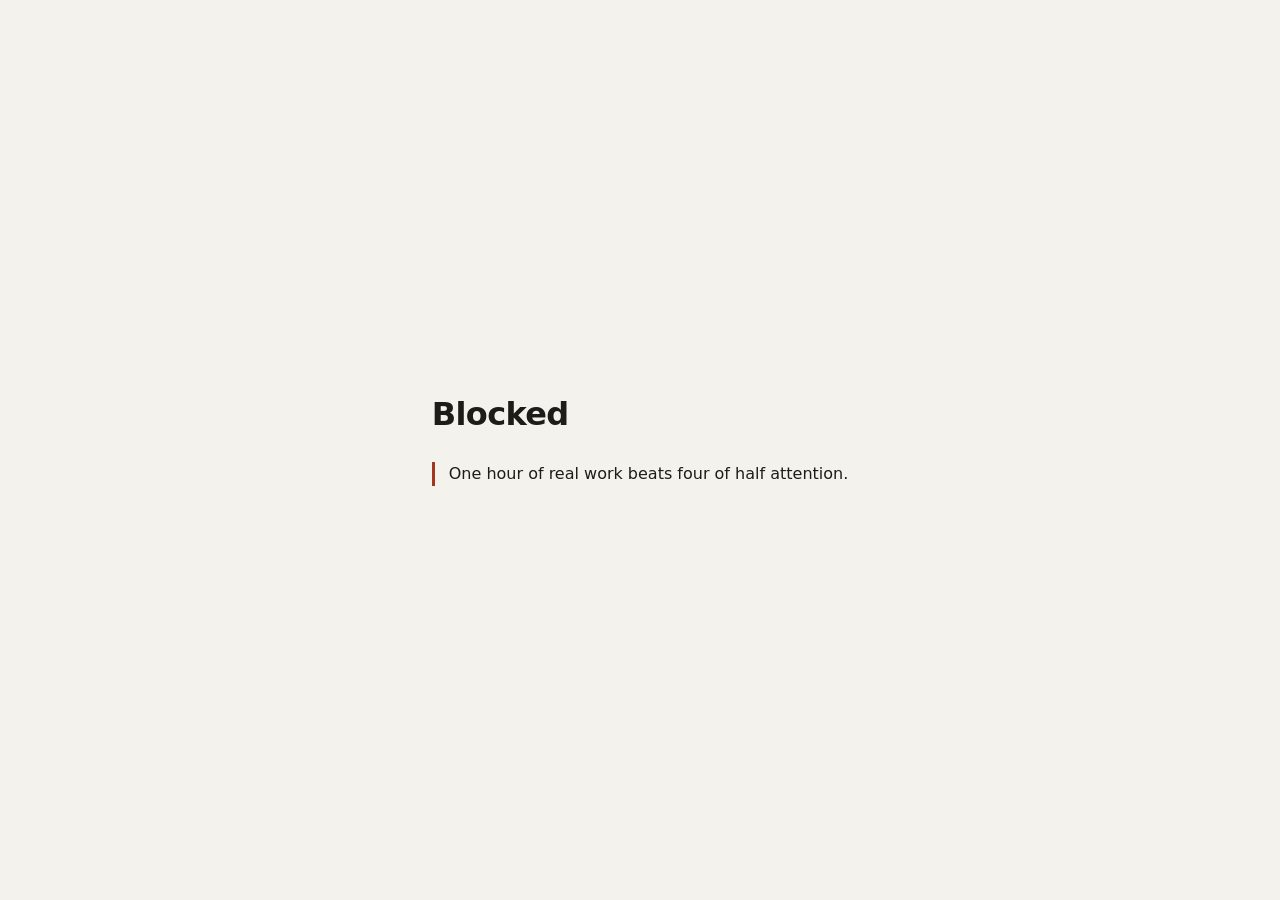
<file: extension/block.html>
<!doctype html>
<html lang="en">
<head>
<meta charset="utf-8">
<meta name="viewport" content="width=device-width, initial-scale=1">
<title>Blocked</title>
<style>
  :root { color-scheme: light dark; --bg:#f4f2ec; --fg:#1d1c19; --mute:#6c6a62; --line:#d6d3c8; --accent:#a4361f; }
  @media (prefers-color-scheme: dark) { :root { --bg:#17171a; --fg:#ececea; --mute:#9a9a94; --line:#33333a; --accent:#e0735a; } }
  body { margin:0; min-height:100vh; display:grid; place-items:center; background:var(--bg); color:var(--fg); font:16px/1.5 -apple-system, system-ui, sans-serif; }
  main { max-width:560px; padding:32px 20px; }
  h1 { font-size:32px; margin:0 0 4px; letter-spacing:-.02em; }
  p { margin:8px 0; }
  .mute { color:var(--mute); }
  .url { overflow-wrap:anywhere; color:var(--mute); font-size:14px; }
  blockquote { margin:24px 0; padding-left:14px; border-left:3px solid var(--accent); }
  button { font:inherit; padding:8px 14px; border-radius:6px; border:1px solid var(--line); background:transparent; color:inherit; cursor:pointer; }
  button.primary { background:var(--accent); border-color:var(--accent); color:#fff; }
  textarea { width:100%; box-sizing:border-box; min-height:90px; font:14px ui-monospace, monospace; padding:8px; background:transparent; color:inherit; border:1px solid var(--line); border-radius:6px; }
  #challenge { user-select:none; -webkit-user-select:none; font:14px ui-monospace, monospace; padding:10px; border:1px dashed var(--line); border-radius:6px; overflow-wrap:anywhere; }
  .err { color:var(--accent); }
  section { margin-top:20px; }
</style>
</head>
<body>
<main>
  <h1 id="title">Blocked</h1>
  <p class="mute" id="reason"></p>
  <p class="url" id="url"></p>
  <blockquote id="quote"></blockquote>
  <section id="actions"></section>
</main>
<script src="block.js"></script>
</body>
</html>
</file>
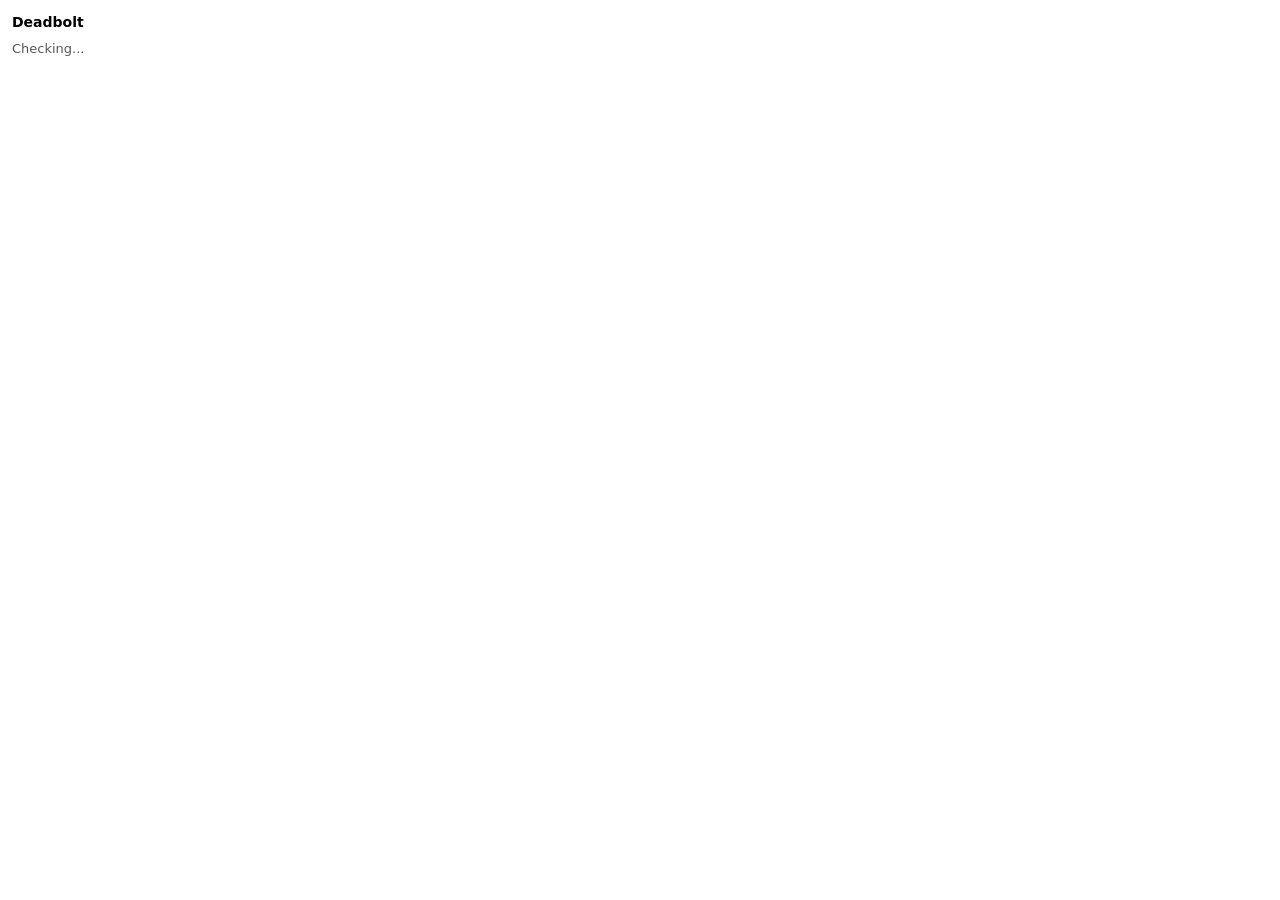
<file: extension/popup.html>
<!doctype html>
<html>
<head>
<meta charset="utf-8">
<style>
  :root { color-scheme: light dark; }
  body { width:280px; margin:0; padding:12px; font:13px/1.45 -apple-system, system-ui, sans-serif; }
  h1 { font-size:14px; margin:0 0 8px; }
  li { margin:6px 0; }
  ul { list-style:none; margin:0; padding:0; }
  .mute { opacity:.65; }
</style>
</head>
<body>
<h1>Deadbolt</h1>
<ul id="list"><li class="mute">Checking...</li></ul>
<script src="popup.js"></script>
</body>
</html>
</file>
